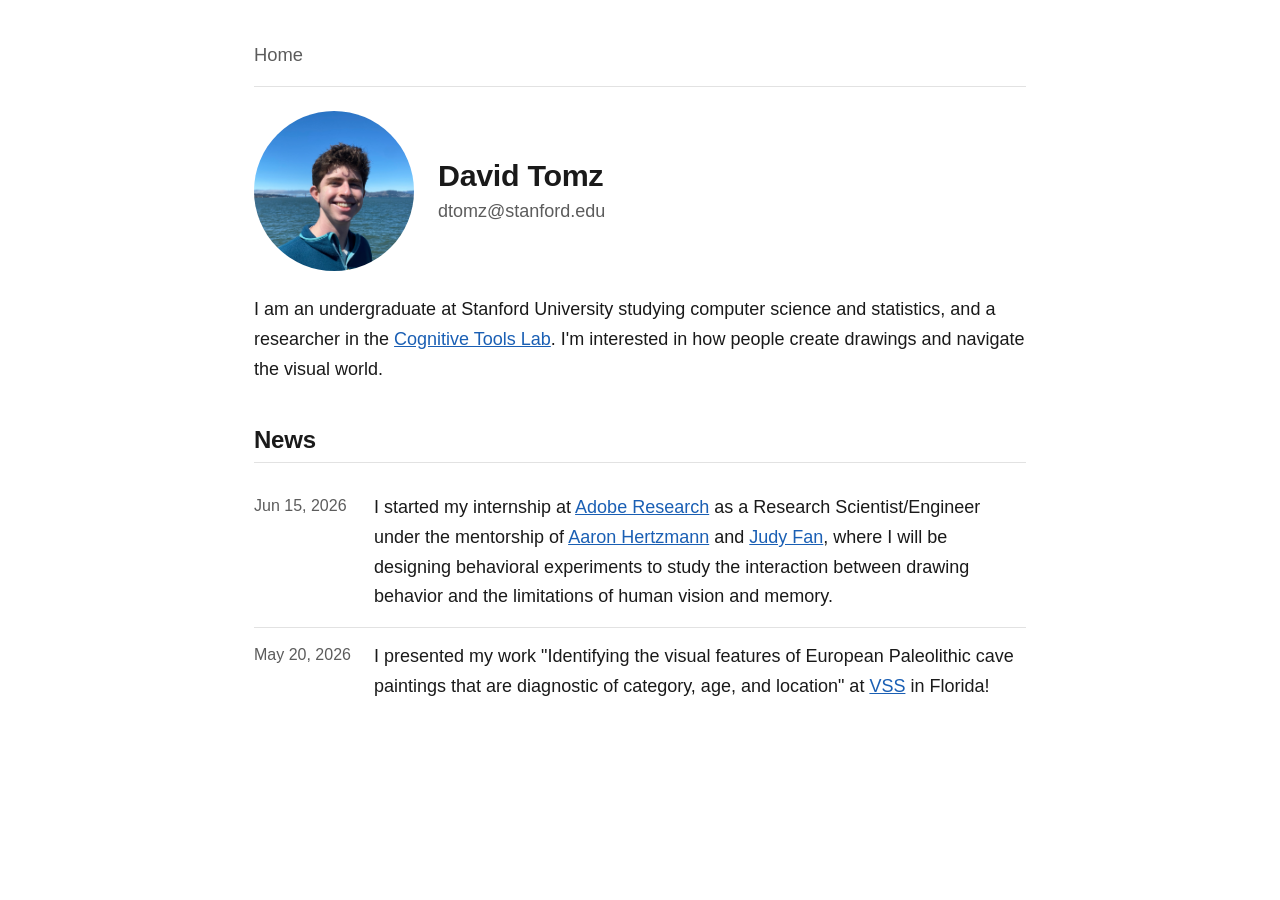
<file: index.html>
<!DOCTYPE html>

<html>

<head>
    <meta charset="UTF-8">
    <meta name="viewport" content="width=device-width, initial-scale=1">
    <title>David Tomz</title>
    <link rel="stylesheet" href="/style.css">
</head>

<body>
<div class="page">
    <header>
        <!-- <h1>My Research Blog</h1> -->
        <nav>
          <a href="/">Home</a>
          <!-- <a href="/about/">About</a> -->
          <!-- <a href="/blog/">Blog</a> -->
        </nav>
    </header>

    <header class="profile-header">
        <img src="/images/profile.jpeg" alt="David Tomz" class="profile-photo">
        <div>
            <h1>David Tomz</h1>
            <p>dtomz@stanford.edu</p>
        </div>
    </header>


    <article>
        <p>
        I am an undergraduate at Stanford University studying computer science and statistics, and a researcher in the <a href="https://cogtoolslab.github.io/">Cognitive Tools Lab</a>. I'm interested in how people create drawings
        and navigate the visual world.
        </p>

        <h2>News</h2>

        <table>
            <tr>
                <td>Jun 15, 2026</td>
                <td>I started my internship at <a href="https://research.adobe.com/">Adobe Research</a> as a Research Scientist/Engineer under
                    the mentorship of <a href="https://research.adobe.com/person/aaron-hertzmann/">Aaron Hertzmann</a> and <a href="https://psychology.stanford.edu/people/judith-ellen-fan">Judy Fan</a>, where I will be designing behavioral
                    experiments to study the interaction between drawing behavior and the limitations of human vision and memory. </td>
            </tr>

            <tr>
                <td>May 20, 2026</td>
                <td>I presented my work "Identifying the visual features of European Paleolithic cave paintings that are diagnostic of category, age, and location" at <a href="https://www.visionsciences.org/">VSS</a> in Florida!</td>
            </tr>

        </table>

    </article>
</div>
</body>

</html>
</file>
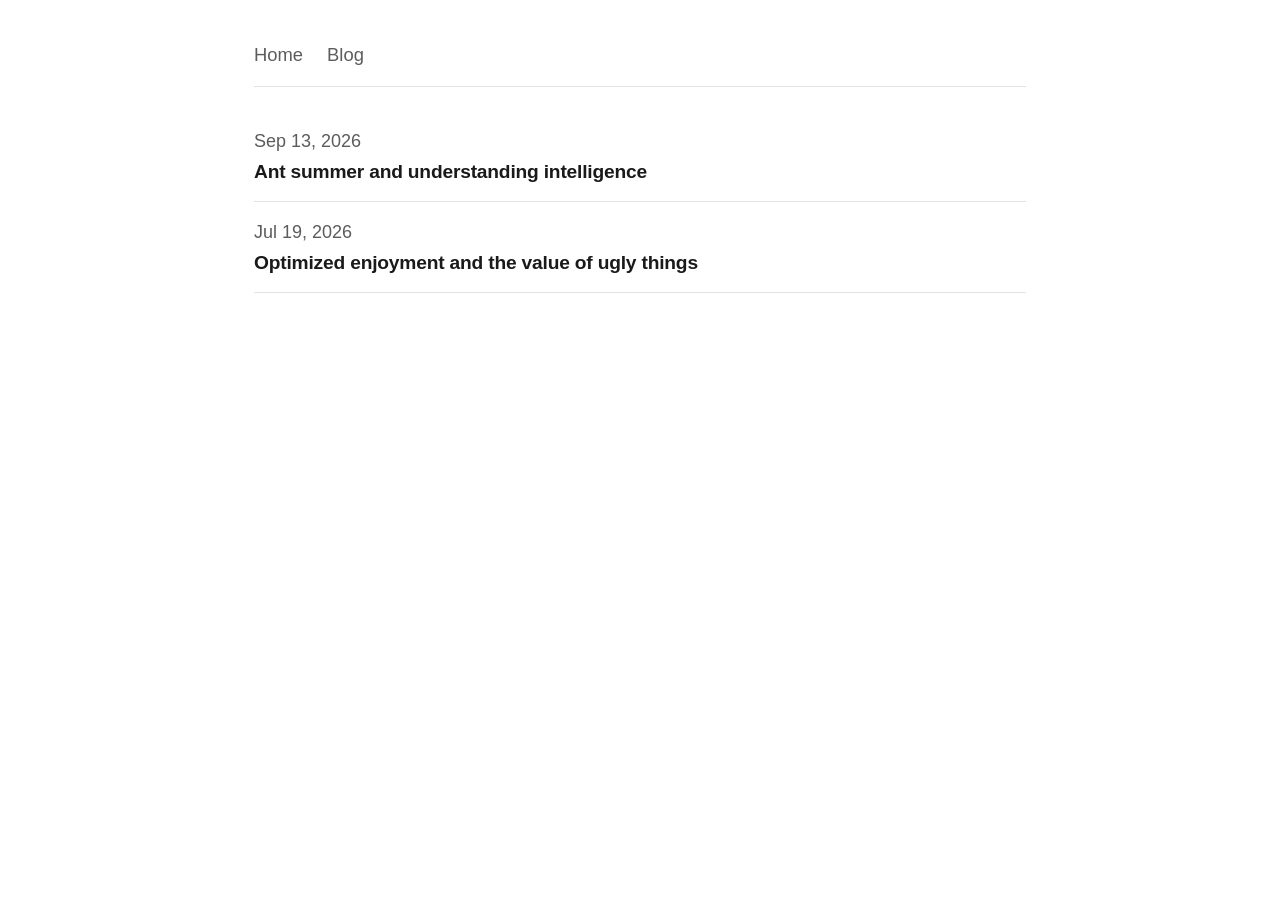
<file: blog/index.html>
<!DOCTYPE html>

<html>

<head>
    <meta charset="UTF-8">
    <meta name="viewport" content="width=device-width, initial-scale=1">
    <title>Blog</title>
    <link rel="stylesheet" href="/style.css">
</head>

<body>
<div class="page">
    <header>
        <nav>
          <a href="/">Home</a>
          <a href="/blog/">Blog</a>
        </nav>
    </header>

    <!-- <h1>Posts</h1> -->
    <ul>


        <li>
            <p>Sep 13, 2026</p>
            <h1><a href="/blog/ant_summer/">Ant summer and understanding intelligence</a></h1>
        </li>

        <li>
            <p>Jul 19, 2026</p>
            <h1><a href="/blog/ugly_things/">Optimized enjoyment and the value of ugly things</a></h1>
        </li>

        <!-- <li>
            <p>Jul 12, 2026</p>
            <h1><a href="/blog/image-generation/">Image generation</a></h1>
        </li> -->
    </ul>
</div>
</body>

</html>
</file>
<file: style.css>
/* Minimal academic style shared across the site */

:root {
  --text: #1a1a1a;
  --muted: #5c5c5c;
  --link: #1a5fb4;
  --link-visited: #6b3fa0;
  --border: #e2e2e2;
  --bg: #ffffff;
  --max-width: 820px;
}

* {
  box-sizing: border-box;
}

html, body {
  margin: 0;
  width: 100%;
}

body {
  background: var(--bg);
  color: var(--text);
  font-family: -apple-system, BlinkMacSystemFont, "Segoe UI", Helvetica, Arial, sans-serif;
  font-size: 18px;
  line-height: 1.65;
}

.page {
  max-width: var(--max-width);
  margin: 0 auto;
  padding: 2.5rem 1.5rem 4rem;
}

/* Top nav */
header nav {
  display: flex;
  gap: 1.5rem;
  padding-bottom: 1rem;
  margin-bottom: 1.5rem;
  border-bottom: 1px solid var(--border);
}

header nav a {
  font-size: 1.15rem;
  font-weight: 500;
  color: var(--muted);
  text-decoration: none;
}

header nav a:hover {
  color: var(--link);
}

/* Name / title header */
header h1 {
  font-size: 1.9rem;
  margin: 0 0 0.15rem;
  letter-spacing: -0.01em;
}

header p {
  margin: 0 0 1.5rem;
  color: var(--muted);
  font-size: 1.2srem;
}

.profile-header {
  display: flex;
  align-items: center;
  gap: 1.5rem;
  margin-bottom: 1.5rem;
}

.profile-photo {
  width: 10rem;
  height: 10rem;
  border-radius: 50%;
  object-fit: cover;
  flex-shrink: 0;
}

.profile-header p {
  margin-bottom: 0;
}

h1, h2, h3 {
  line-height: 1.3;
  letter-spacing: -0.01em;
}

h2 {
  font-size: 1.5rem;
  margin-top: 2.5rem;
  margin-bottom: 1rem;
  padding-bottom: 0.4rem;
  border-bottom: 1px solid var(--border);
}

p {
  margin: 0 0 1rem;
}

a {
  color: var(--link);
}

a:visited {
  color: var(--link-visited);
}

a:hover {
  text-decoration: none;
}

/* News table */
table {
  width: 100%;
  border-collapse: collapse;
}

table tr {
  border-bottom: 1px solid var(--border);
}

table tr:last-child {
  border-bottom: none;
}

table td {
  padding: 0.9rem 0;
  vertical-align: top;
}

table td:first-child {
  width: 7.5rem;
  padding-right: 1rem;
  color: var(--muted);
  font-size: 1rem;
  white-space: nowrap;
}

/* Blog post list */
ul {
  list-style: none;
  padding: 0;
  margin: 0;
}

ul li {
  padding: 1rem 0;
  border-bottom: 1px solid var(--border);
}

ul li p {
  margin: 0 0 0.2rem;
  color: var(--muted);
  font-size: 1.1 rem;
}

ul li h1 {
  margin: 0;
  font-size: 1.2rem;
}

ul li h1 a {
  text-decoration: none;
  color: var(--text);
}

ul li h1 a:hover {
  color: var(--link);
}

/* Blog post body */
article p {
  margin-bottom: 1.1rem;
}

article img {
  max-width: 100%;
  height: auto;
  display: block;
  margin: 1rem auto;
}

article figure {
  margin: 1rem auto;
}

article figure img {
  margin: 0 auto;
}

article figcaption {
  margin-top: 0.5rem;
  text-align: center;
  color: var(--muted);
  font-size: 1rem;
}

strong {
  font-weight: 600;
}

/* Let wide KaTeX display equations scroll horizontally instead of overflowing the page */
.katex-display {
  overflow-x: auto;
  overflow-y: hidden;
  padding-bottom: 0.25rem;
}

/* Collapsible derivation blocks */
details.derivation {
  border: 1px solid var(--border);
  border-radius: 6px;
  padding: 0.75rem 1rem 0.1rem;
  margin: 0 0 1.1rem;
}

details.derivation summary {
  cursor: pointer;
  font-weight: 500;
  color: var(--link);
  list-style: none;
}

details.derivation summary::-webkit-details-marker {
  display: none;
}

details.derivation summary::before {
  content: "▶";
  display: inline-block;
  margin-right: 0.5rem;
  font-size: 0.7em;
  transition: transform 0.15s ease;
}

details.derivation[open] summary::before {
  transform: rotate(90deg);
}

details.derivation summary:hover {
  text-decoration: underline;
}

details.derivation p:first-of-type {
  margin-top: 1rem;
}
</file>
